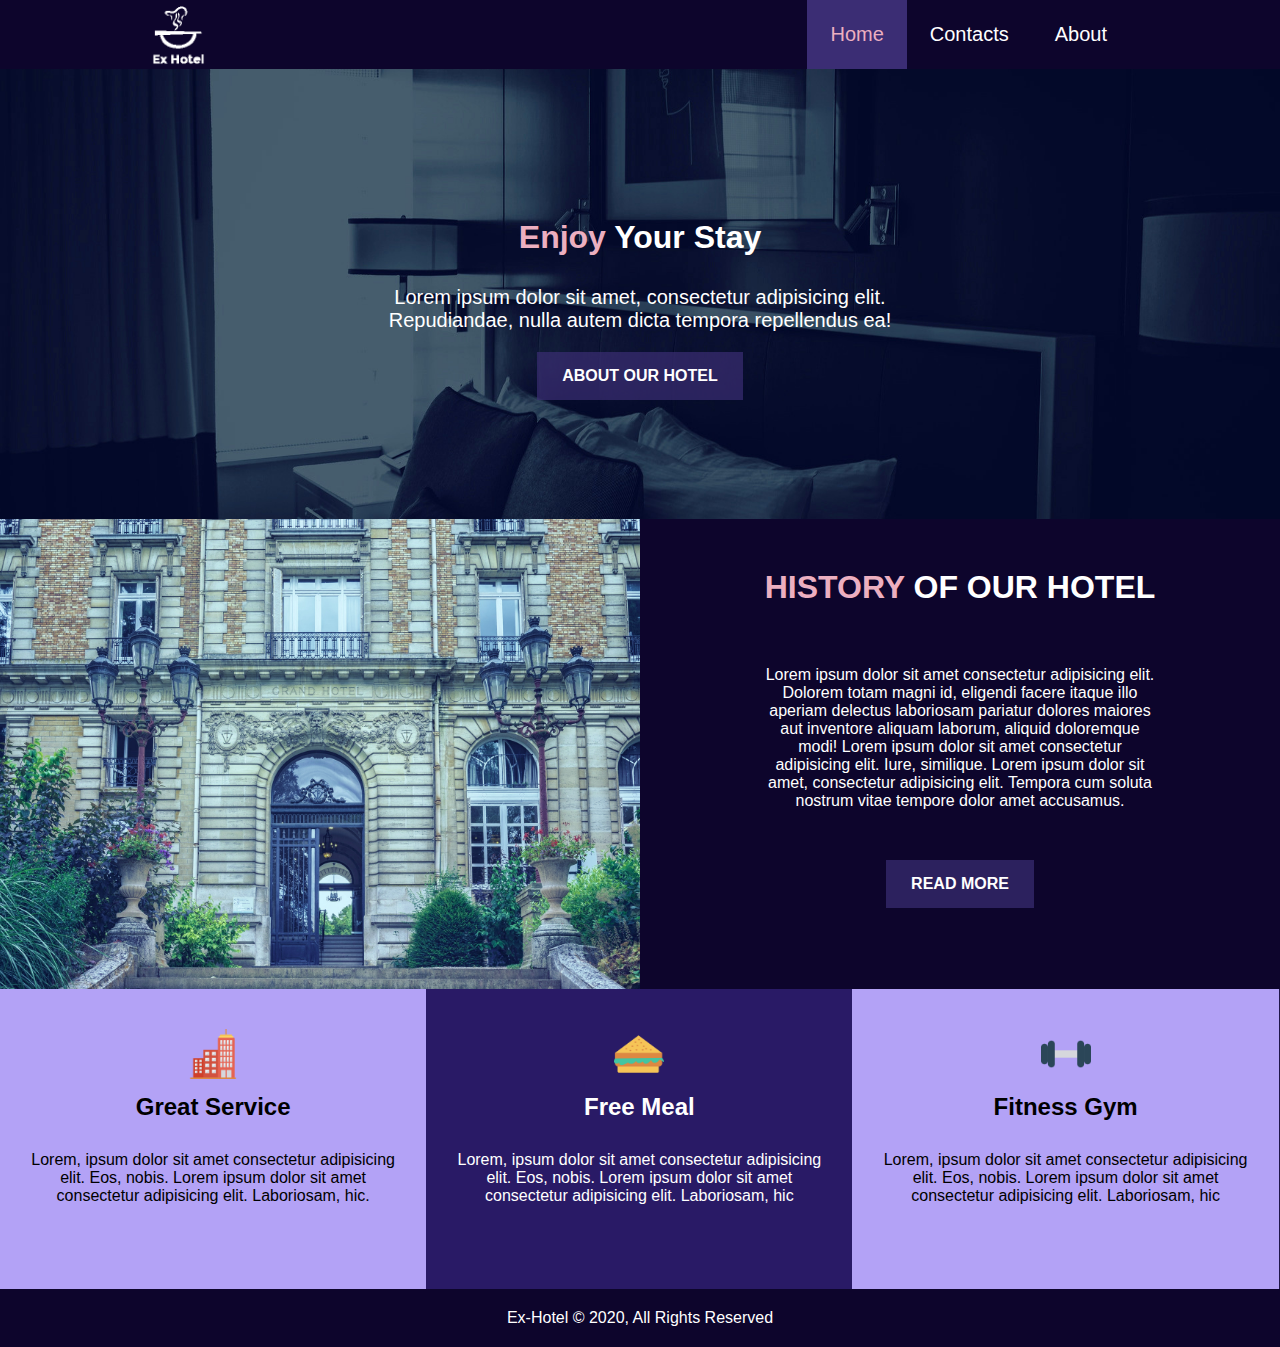
<file: index.html>
<!DOCTYPE html>
<html lang="en">
<head>
    <meta charset="UTF-8">
    <meta name="viewport" content="width=device-width, initial-scale=1.0">
    <meta http-equiv="X-UA-Compatible" content="ie=edge">
    <title>Ex Hotel | Home</title>
    <link rel="stylesheet" href="css/style.css">
    <link rel="shortcut icon" href="img/icons/favicon.png" type="image/x-icon">
</head>
<body>
    <header id="main-header" class="bg-dark">
        <div class="container">
            <div class="main-header__brand"><a href="index.html"><img src="img/icons/ex-hotel-logo.png" alt=""></a></div>
            <nav class="main-header__navbar">
                <ul class="navbar__items">
                    <li><a class="active" href="index.html">Home</a></li>
                    <li><a href="contact.html">Contacts</a></li>
                    <li><a href="about.html">About</a></li>
                </ul>
            </nav>
        </div>

    </header>
    <main>
        <section id="showcase">
            <div class="container">
                <h1><span class="text-primary">Enjoy</span> Your Stay</h1>
                <p class="lead">Lorem ipsum dolor sit amet, consectetur adipisicing elit. Repudiandae, nulla autem dicta tempora repellendus ea!</p>
                <a class="btn" href="about.html">ABOUT OUR HOTEL</a>
            </div>
        </section>
        <section id="home-info" class="bg-dark">
            <div class="info__img"></div>
            <div class="info">
                <h1 class="info__heading"><span class="text-primary">HISTORY</span> OF OUR HOTEL</h1>
                <p class="info__paragraph">Lorem ipsum dolor sit amet consectetur adipisicing elit. Dolorem totam magni id, eligendi facere itaque illo aperiam delectus laboriosam pariatur dolores maiores aut inventore aliquam laborum, aliquid doloremque modi! Lorem ipsum dolor sit amet consectetur adipisicing elit. Iure, similique. Lorem ipsum dolor sit amet, consectetur adipisicing elit. Tempora cum soluta nostrum vitae tempore dolor amet accusamus.</p>
                <a class="btn" href="">READ MORE</a>
            </div>
        </section>
        <section class="features">
            <div class="box bg-light">
                <img src="img/icons/hotel.png" alt="icon of hotel">
                <h2>Great Service</h2>
                <p>Lorem, ipsum dolor sit amet consectetur adipisicing elit. Eos, nobis. Lorem ipsum dolor sit amet consectetur adipisicing elit. Laboriosam, hic.</p>
            </div>
            <div class="box bg-primary">
                <img src="img/icons/sandwich.png" alt="">
                <h2>Free Meal</h2>
                <p>Lorem, ipsum dolor sit amet consectetur adipisicing elit. Eos, nobis. Lorem ipsum dolor sit amet consectetur adipisicing elit. Laboriosam, hic</p>
            </div>
            <div class="box bg-light">
                <img src="img/icons/dumbbell.png" alt="">
                <h2>Fitness Gym</h2>
                <p>Lorem, ipsum dolor sit amet consectetur adipisicing elit. Eos, nobis. Lorem ipsum dolor sit amet consectetur adipisicing elit. Laboriosam, hic</p>
            </div>
        </section>
    </main>

    <div class="clr"></div>
    
    <footer class="main-footer bg-dark">
        <p><a href="index.html">Ex-Hotel</a> &copy; 2020, All Rights Reserved</p>
    </footer>

</body>
</html>
</file>
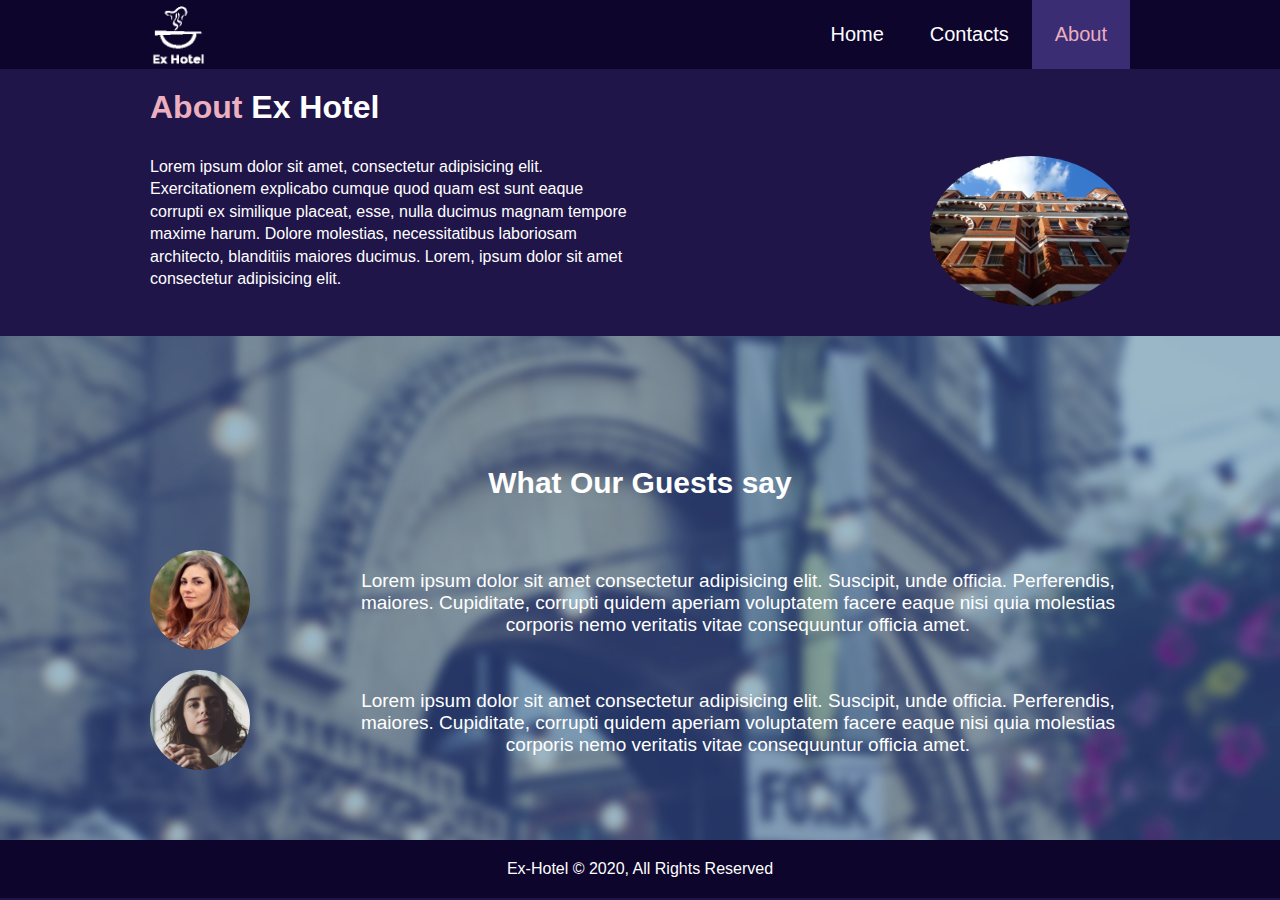
<file: about.html>
<!DOCTYPE html>
<html lang="en">
<head>
    <meta charset="UTF-8">
    <meta name="viewport" content="width=device-width, initial-scale=1.0">
    <meta http-equiv="X-UA-Compatible" content="ie=edge">
    <title>Ex Hotel | About</title>
    <link rel="stylesheet" href="css/style.css">
    <link rel="shortcut icon" href="img/icons/favicon.png" type="image/x-icon">
</head>
<body>
    <header id="main-header" class="bg-dark">

        <div class="container">
            <div class="main-header__brand"><a href="index.html"><img src="img/icons/ex-hotel-logo.png" alt=""></a></div>
            <nav class="main-header__navbar">
                <ul class="navbar__items">
                    <li><a href="index.html">Home</a></li>
                    <li><a href="contact.html">Contacts</a></li>
                    <li><a class="active" href="about.html">About</a></li>
                </ul>
            </nav>
        </div>     
    </header>

    <main>
        <section id="about-info">
            <div class="container">
                <h1><span class="text-primary"> About</span> Ex Hotel</h1>
                <p>Lorem ipsum dolor sit amet, consectetur adipisicing elit. Exercitationem explicabo cumque quod quam est sunt eaque corrupti ex similique placeat, esse, nulla ducimus magnam tempore maxime harum. Dolore molestias, necessitatibus laboriosam architecto, blanditiis maiores ducimus. Lorem, ipsum dolor sit amet consectetur adipisicing elit.</p>
                <img src="img/photo-2.jpg" alt="">
            </div>
        </section>
        <div class="clr"></div>
        <section id="testimonial">
            <div class="container">
                <h1>What Our Guests say</h1>
                <div class="testimonial">
                    <img src="img/person-1.jpg" alt="">
                    <p>Lorem ipsum dolor sit amet consectetur adipisicing elit. Suscipit, unde officia. Perferendis, maiores. Cupiditate, corrupti quidem aperiam voluptatem facere eaque nisi quia molestias corporis nemo veritatis vitae consequuntur officia amet.</p>
                </div>
                <div class="testimonial clr">
                    <img src="img/person-2.jpg" alt="">
                    <p>Lorem ipsum dolor sit amet consectetur adipisicing elit. Suscipit, unde officia. Perferendis, maiores. Cupiditate, corrupti quidem aperiam voluptatem facere eaque nisi quia molestias corporis nemo veritatis vitae consequuntur officia amet.</p>
                    <div class="clr"></div>
                </div>
            </div>
        </section>
    </main>

<div class="clr"></div>
    <footer class="main-footer bg-dark">
        <p><a href="index.html">Ex-Hotel</a> &copy; 2020, All Rights Reserved</p>
    </footer>
</body>
</html>
</file>
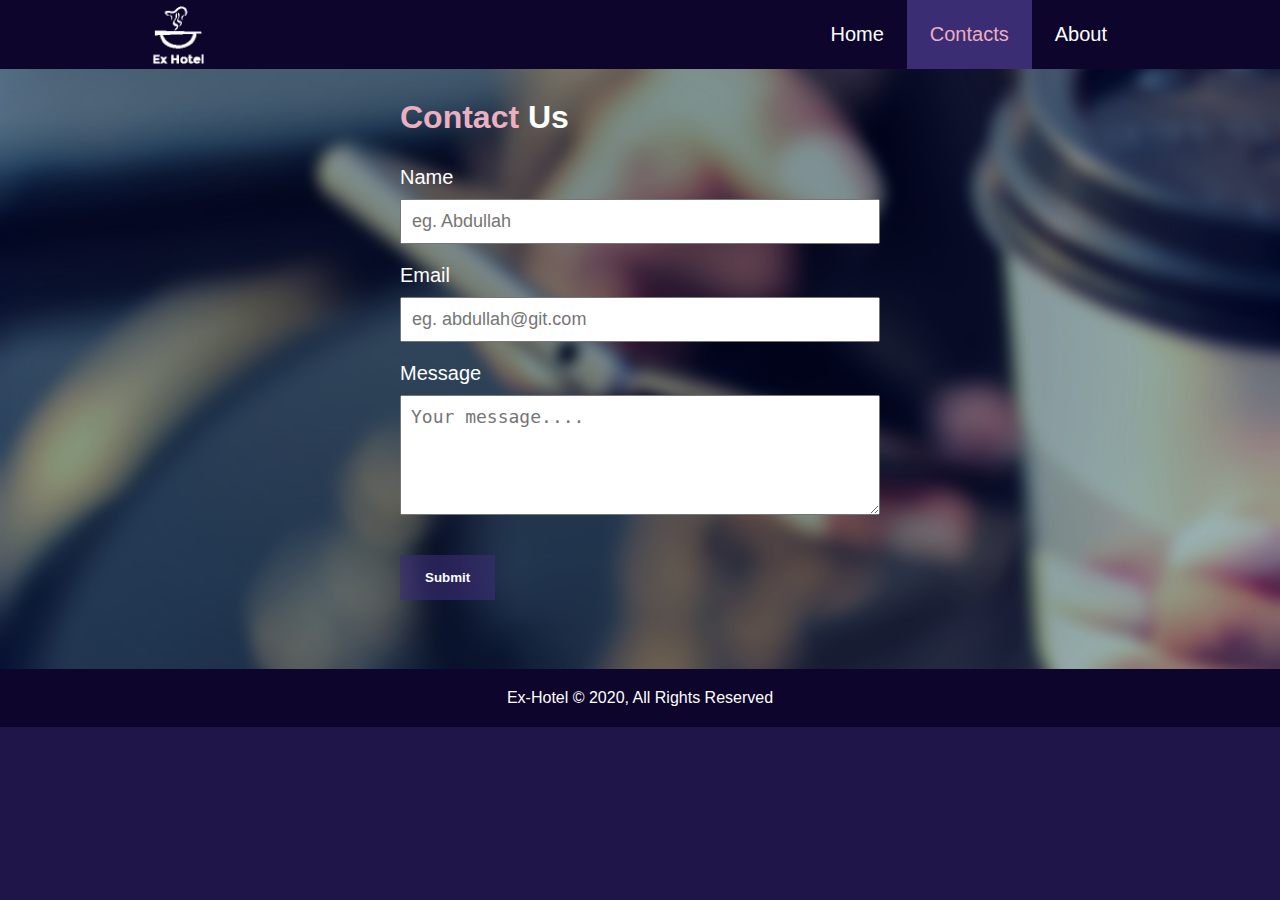
<file: contact.html>
<!DOCTYPE html>
<html lang="en">
<head>
    <meta charset="UTF-8">
    <meta name="viewport" content="width=device-width, initial-scale=1.0">
    <meta http-equiv="X-UA-Compatible" content="ie=edge">
    <title>Ex Hotel | Contact Us</title>
    <link rel="stylesheet" href="css/style.css">
    <link rel="shortcut icon" href="img/icons/favicon.png" type="image/x-icon">
</head>
<body>
    <header id="main-header" class="bg-dark">
        <div class="container">
            <div class="main-header__brand"><a href="index.html"><img src="img/icons/ex-hotel-logo.png" alt=""></a></div>
            <nav class="main-header__navbar">
                <ul class="navbar__items">
                    <li><a href="index.html">Home</a></li>
                    <li><a class="active" href="contact.html">Contacts</a></li>
                    <li><a href="about.html">About</a></li>
                </ul>
            </nav>
        </div>     
    </header>
    <main>
        <section id="contact-form">
            <div class="container">
                <div class="contact-header">
                    <h1><span class="text-primary">Contact</span> Us</h1>
                </div>
                <div class="contact-field">
                    <label for="name">Name</label>
                    <input type="text" id="name" placeholder="eg. Abdullah">
                </div>
                <div class="contact-field">
                    <label for="email">Email</label>
                    <input type="email" id="email" placeholder="eg. abdullah@git.com">
                </div>
                <div class="contact-field">
                    <label for="name">Message</label>
                    <textarea type="text" id="message" placeholder="Your message...."></textarea>
                </div>
                <input class="btn" type="submit" value="Submit">
            </div>
        </section>
    </main>
    <footer class="main-footer bg-dark">
        <p><a href="index.html">Ex-Hotel</a> &copy; 2020, All Rights Reserved</p>
    </footer>
</body>
</html>
</file>
<file: css/style.css>
/* Reset */
*{
    box-sizing: border-box;
    margin: 0;
    padding: 0;
}

/* Main Styling */
body{
    background-color: #1f1549;
    font-family: Arial, Helvetica, sans-serif;
    color: white;
}
h1, h2, h3{
    margin-bottom: 30px;
}

a{
    text-decoration: none;
    color: white;
}

/* Utilities */
.container{
    max-width: 1000px;
    margin: auto;
    padding: 0 10px;
}
.text-primary{
    color: #ecafc0;
}

.lead{
    font-size: 20px;
    margin: auto;
}

.btn{
    /* line-height: 100px; */
    display: inline-block;
    margin-top: 20px;
    background-color: rgba(59, 45, 116, 0.7);
    padding: 15px 25px;
    font-weight: bold;
    border: none;
    color: white;
}
    .btn:hover,
    .btn:active{
        color: #3b2d74;
        background-color: white !important;
    }

.clr{
    clear: both;
}
/* Dark Utilities */
.bg-dark{
    background-color: #0d052c;
    color: white;
}
.bg-light{
    background-color: #b3a2f6;
    color: black;
}
.bg-primary{
    background-color: #291a66;
    color: white;
}

/* Main Header */
#main-header{
    overflow: auto;
}

    .main-header__brand{
        margin: 0;
        margin-top: 5px;
        float: left;
    }
        .main-header__brand a:focus{
            outline: none;
        }
        .main-header__brand img{
            width: 55px;
        }
    .main-header__navbar{
        float: right;
    }

        .navbar__items li{
            list-style: none;
            float: left;
        }

        .navbar__items li a{
            font-size: 20px;
            display: block;
            padding: 23px;
            text-decoration: none;
        }
            
            .navbar__items li a:hover,
            .active{
                background-color: #3b2d74;
                color: #ecafc0;
            }

/* Main Section */
#showcase{
    background: url("../img/showcase.jpg") no-repeat center center/cover;   
    height: 450px;
    text-align: center;
    padding-top: 150px;
}

    #showcase p{
        max-width: 620px;
    }

#home-info{
    height: 470px;
    overflow: hidden;
}

    #home-info .info__img{
        float: left;
        background: url("../img/photo-1.jpg") no-repeat center center/cover;
        width: 50%;
        height: 100%;
    }
    #home-info .info{
        text-align: center;
        float: right;
        width: 50%;
        padding: 20px;
        overflow: hidden;
    }
        .info__heading{
            margin-top: 5%;
        }
        .info__paragraph{
            padding: 5%;
            max-width: 450px;
            margin: auto;
        }

/* Features */
.box{
    float: left;
    width: 33.3%;
    height: 300px;
    text-align: center;
    padding: 20px;
    padding-top: 40px;
}

.box img{
    width: 50px;
    margin-bottom: 10px;
}
/* Contact us page */
#contact-form{
    padding-top: 30px;
    background: url("../img/contaact-us-bg.jpg") center center/cover;
    height:600px ;
}
#contact-form .container{
    max-width: 500px;
}
#contact-form .contact-field{
    margin-bottom: 20px;
}
#contact-form .contact-field label{
    display: block;
    font-size: 20px;
    margin-bottom: 10px;
}
#contact-form .contact-field input,
#contact-form .contact-field textarea{
    display: block;
    width: 100%;
    padding: 10px;
    font-size: 18px;
}
#contact-form .contact-field textarea{
    height: 120px;
}

#contact-form .btn{
    margin-bottom: 20px;
    background-color: rgba(59, 45, 116, 0.6);
}

/* About */
#about-info{
    padding: 20px;
}
#about-info p{
    float: left;
    width: 50%;
    line-height: 1.4rem;
}
#about-info img{
    display: block;
    float: right;
    width: 200px;
    height: 150px;
    border-radius: 50%;
}

#testimonial {
    background: url("../img/test-bg.jpg") no-repeat center center/cover;
    text-align: center;
    padding: 30px 0 50px 0;
    margin-top: 30px;
}
#testimonial .testimonial{
    padding: 20px 0;
}
#testimonial h1{
    padding-top: 100px;
    font-size: 30px;
}
#testimonial .testimonial img{
    width: 100px;
    float: left;
    border-radius: 50%;
}
#testimonial .testimonial p{
    float: right;
    width: 80%;
    padding-top: 20px;
    font-size: 19px;
}
/* Footer */
.main-footer{
    text-align: center;
    padding: 20px;
}

/* For Tablets */
@media only screen and (max-width:690px){
    /* Showcase */
    #showcase h1{
        font-size: 40px;
    }
    #showcase p{
        font-size: 18px;
    }
    /* Home Info */
    #home-info .info{
        padding: 10px;
        padding-bottom: 0;
    }
    #home-info .info__heading{
        font-size: 17px;
    }
    #home-info .info__paragraph{
        font-size: 15px;
    }
    /* Feature */
    .box h2{
        font-size: 16px;
    }
    .box p{
        font-size: 14px;
    }
    /* About Page */
    #about-info h1{
        font-size: 36px;
    }
    #about-info p{
        width: 100%;
        font-size: 20px;
        line-height: 1.5rem;
        text-align: justify;
    }
    #about-info img{
        display:none;
    }
    #testimonial h1{
        font-size: 40px;
    }

    #testimonial .testimonial img{
        float: none;
        display: block;
        width: 120px;
        margin: 0 auto;
    }
    #testimonial .testimonial p{
        width: 100%;
        font-size: 19px;
    }
}

/* For Mobiles */
@media only screen and (max-width:480px){
    /* Navbar */
    .navbar__items li a{
        padding: 23px 10px;
    }
    /* Home Info */
    #home-info{
        height: auto;
    }
    #home-info .info{
        padding: 5px;
        width: 100%;
    }
    #home-info .info__img{
        width: 100%;
        height: 300px;
       float: none; 
    }
    #home-info .info__heading{
        font-size: 20px;
    }
    #home-info .info__paragraph{
        width: 100%;
        float: none;
        font-size: 17px;
        padding: 0;
        text-align: center;
        margin: auto;
    }
    /* Feature */
    .box{
        float: none;
        width: 100%;
    }
    .box h2{
        font-size: 24px;
        margin-bottom: 13px;
    }
    .box p{
        max-width: 200px;
        margin: auto;
    }
    /* About Page */
    #testimonial h1{
        font-size: 150%;
    }    
}
</file>
